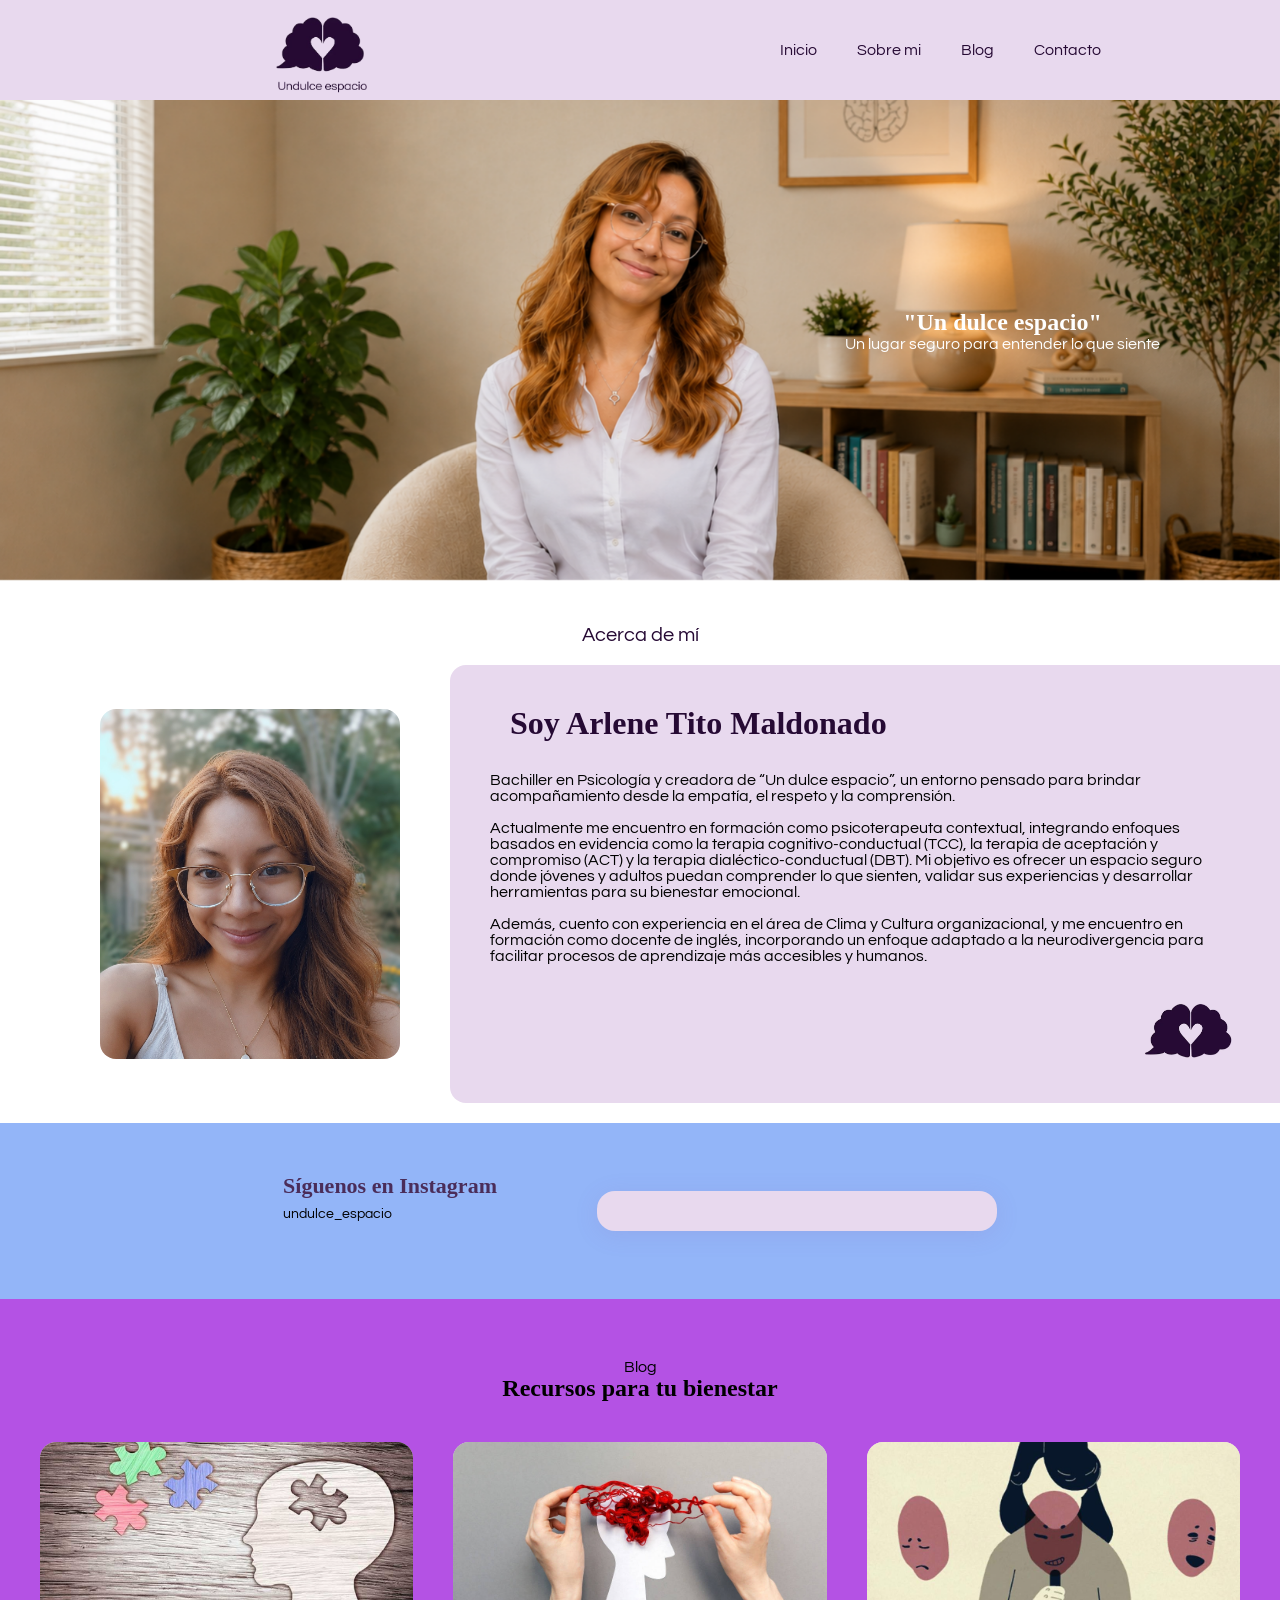
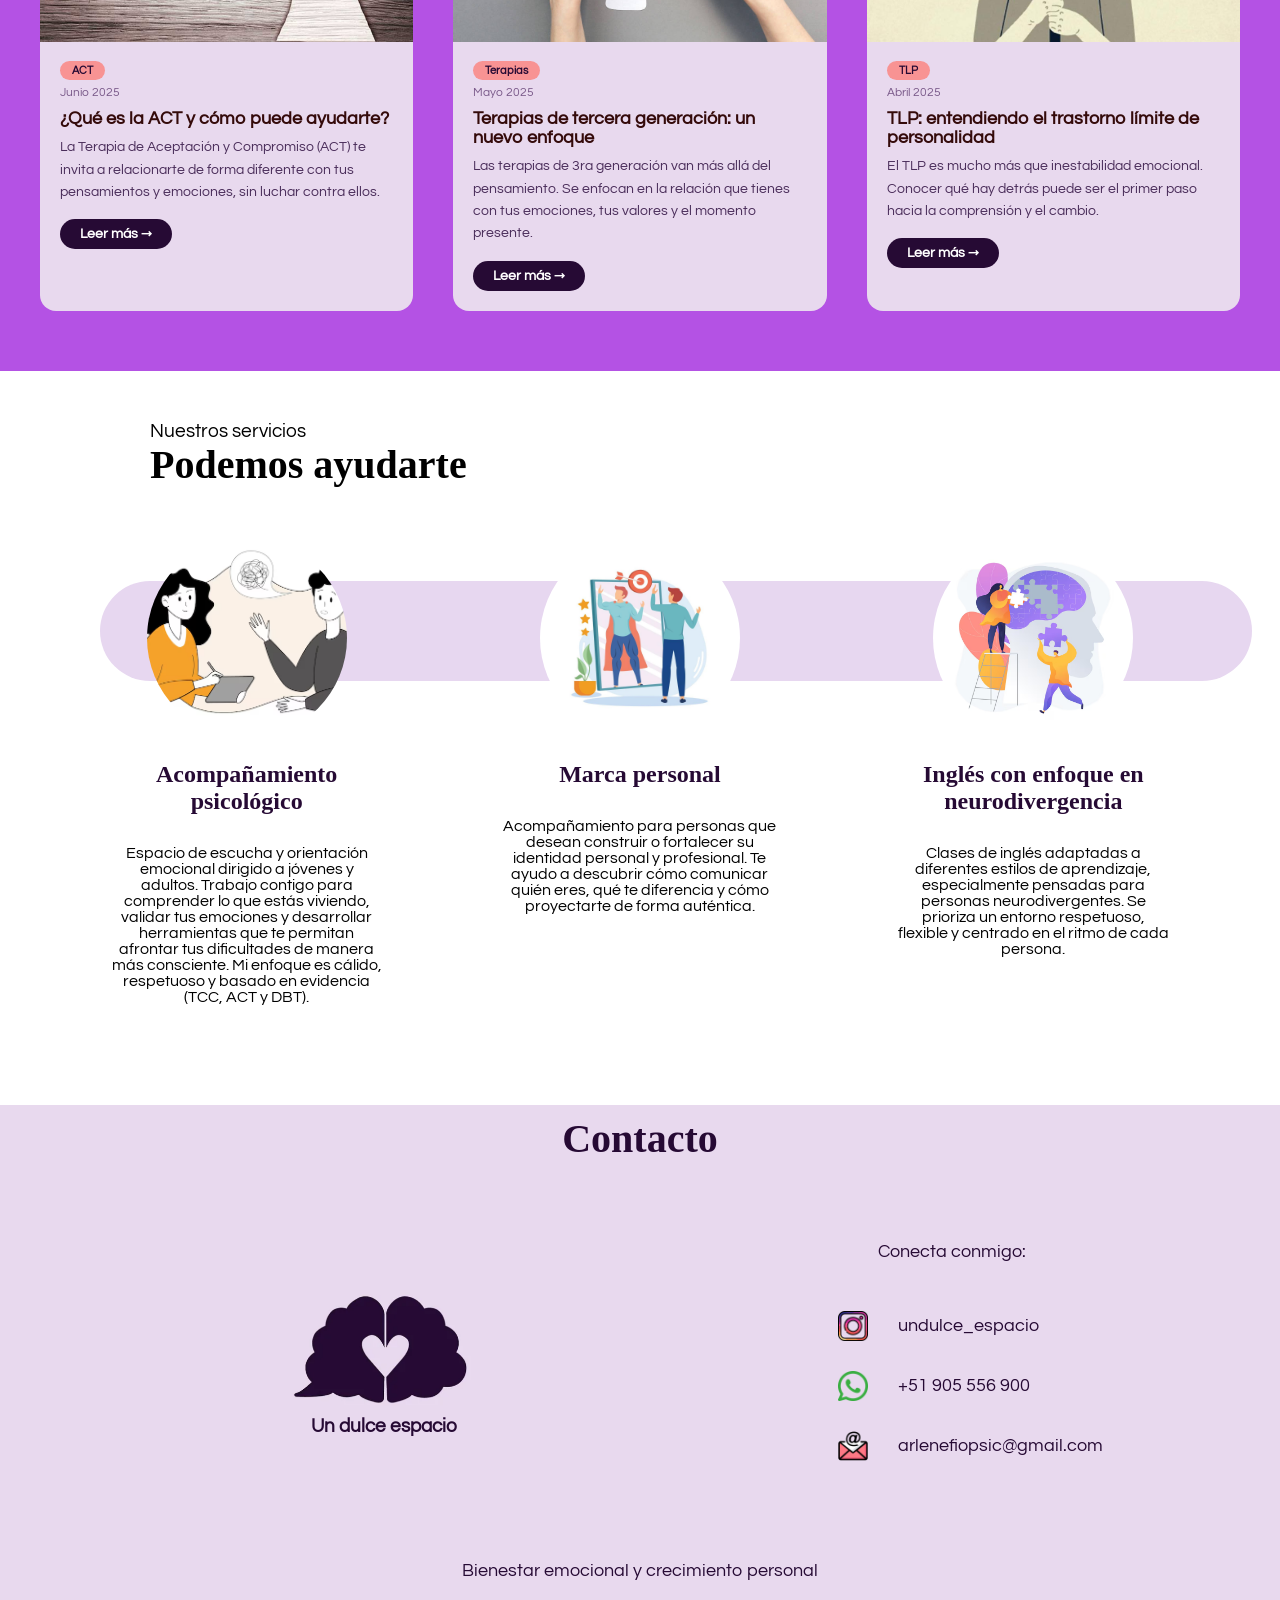
<file: index.html>
<!DOCTYPE html>
<html lang="en">

<head>
    <meta charset="UTF-8">
    <meta name="viewport" content="width=device-width, initial-scale=1.0">
    <title>Un dulce espacio</title>
    <link rel="stylesheet" href="index.css">
    <link rel="stylesheet" href="hero.css">
    <link rel="stylesheet" href="acerca_me.css">
    <link rel="stylesheet" href="insta.css">
    <link rel="stylesheet" href="services.css">
    <link rel="stylesheet" href="contact.css">
    <link rel="stylesheet" href="animacion.css">
    <link href="https://fonts.googleapis.com/css2?family=Questrial&display=swap" rel="stylesheet">
    <link rel="stylesheet" href="https://cdn.jsdelivr.net/npm/bootstrap-icons@1.11.3/font/bootstrap-icons.min.css">
</head>

<body>
    <div class="header_main animar" id="inicio">
        <a href="" class="Navbar_iz animar">
            <img src="img/logo_prin.png" alt="Logo">
            <!-- <span class="titulo">Undulce_espacio</span> -->
        </a>
        <nav class="Navbar_de animar">
            <ul id="menu_lista">
                <li class="Navbar_de_li"><a href="#">Inicio</a></li>
                <li class="Navbar_de_li"><a href="#acerca">Sobre mi</a></li>
                <li class="Navbar_de_li"><a href="#blog">Blog</a></li>
                <li class="Navbar_de_li"><a href="#contacto">Contacto</a></li>
                <li class="Navbar_de_i"><i class="bi bi-list barra_none" onclick="abrirMenu()"></i></li>
            </ul>
        </nav>
    </div>
    <!--  -->
    <nav class="Navbar_responsive" id="menu">
        <button class="cerrar" onclick="cerrarMenu()">✖</button>
        <ul>
            <li class=""><a href="#" onclick="cerrarMenu()">Inicio</a></li>
            <div class="linea_navbar"></div>
            <li class=""><a href="#acerca" onclick="cerrarMenu()">Sobre mi</a></li>
            <div class="linea_navbar"></div>
            <li class=""><a href="#blog" onclick="cerrarMenu()">Blog</a></li>
            <div class="linea_navbar"></div>
            <li class=""><a href="#contacto" onclick="cerrarMenu()">Contacto</a></li>
        </ul>
    </nav>
    <!--  -->
    <section class="hero animar_iz">
        <picture>
            <img src="img/logo_hero.png" alt="Imagen de encabezado">
        </picture>
        <div class="hero_texto animar">
            <h1>"Un dulce espacio"</h1>
            <p>Un lugar seguro para entender lo que siente</p>
        </div>
    </section>
    <!--  -->
    <div class="acerca_id" id="acerca"></div>
    <section class="acerca_me animar_iz">
        <span class="subtitulo">Acerca de mí</span>
        <div class="container_acerca animar">
            <img class="img_psico animar" src="img/arlene_perso.jpeg" alt="Imagen de acerca de mi">
            <div class="acerca_texto animar">
                <h1>Soy Arlene Tito Maldonado</h1>
                <img class="img_psico2 animar" src="img/arlene_perso.jpeg" alt="Imagen de acerca de mi">
                <p class="animar">Bachiller en Psicología y creadora de “Un dulce espacio”, un entorno pensado para
                    brindar
                    acompañamiento
                    desde la empatía, el respeto y la comprensión.
                    <br><br>
                    Actualmente me encuentro en formación como psicoterapeuta contextual, integrando enfoques basados en
                    evidencia como la terapia cognitivo-conductual (TCC), la terapia de aceptación y compromiso (ACT) y
                    la
                    terapia dialéctico-conductual (DBT). Mi objetivo es ofrecer un espacio seguro donde jóvenes y
                    adultos
                    puedan comprender lo que sienten, validar sus experiencias y desarrollar herramientas para su
                    bienestar
                    emocional.
                    <br><br>
                    Además, cuento con experiencia en el área de Clima y Cultura organizacional, y me encuentro en
                    formación
                    como docente de inglés, incorporando un enfoque adaptado a la neurodivergencia para facilitar
                    procesos
                    de aprendizaje más accesibles y humanos.
                </p>
                <img class="img_logo" src="img/logo_png.png" alt="Logo">
            </div>
        </div>
    </section>
    <!--  -->
    <section class="instagram animar_iz">
        <div class="insta_tex animar">
            <h2>Síguenos en Instagram</h2>
            <p class="subtitulo">undulce_espacio</p>
        </div>
        <div class="instagram-card animar">
            <blockquote class="instagram-media" data-instgrm-permalink="https://www.instagram.com/undulce_espacio/"
                data-instgrm-version="14">
            </blockquote>
            <script async src="//www.instagram.com/embed.js"></script>
        </div>
    </section>
    <!--  -->
    <section class="blog animar" id="blog">
        <span class="subtitulo">Blog</span>
        <h2>Recursos para tu bienestar</h2>
        <div id="blog_container" class="blog_container"></div>
    </section>
    <!--  -->
    <section class="services animar_iz">
        <span>Nuestros servicios</span>
        <h2 class="subtitulo">Podemos ayudarte</h2>
        <div class="linea"></div>
        <div class="services_container animar">
            <div class="service_card animar">
                <img src="img/img_1.avif" alt="Servicio 1">
                <h2>Acompañamiento psicológico</h2>
                <p>Espacio de escucha y orientación emocional dirigido a jóvenes y adultos. Trabajo contigo para
                    comprender lo que estás viviendo, validar tus emociones y desarrollar herramientas que te permitan
                    afrontar tus dificultades de manera más consciente.
                    Mi enfoque es cálido, respetuoso y basado en evidencia (TCC, ACT y DBT).</p>
            </div>
            <div class="service_card animar">
                <img src="img/img_2.jpg" alt="Servicio 2">
                <h2>Marca personal</h2>
                <p>Acompañamiento para personas que desean construir o fortalecer su identidad personal y profesional.
                    Te ayudo a descubrir cómo comunicar quién eres, qué te diferencia y cómo proyectarte de forma
                    auténtica.</p>
            </div>
            <div class="service_card animar">
                <img src="img/img_3.avif" alt="Servicio 3">
                <h2>Inglés con enfoque en neurodivergencia</h2>
                <p>Clases de inglés adaptadas a diferentes estilos de aprendizaje, especialmente pensadas para personas
                    neurodivergentes.
                    Se prioriza un entorno respetuoso, flexible y centrado en el ritmo de cada persona.</p>
            </div>
        </div>
    </section>
    <!--  -->
    <section class="contact animar_iz" id="contacto">
        <h2>Contacto</h2>
        <div class="container animar">
            <div class="logo_contac animar">
                <img src="img/logo_png.png" alt="Logo">
                <h3>Un dulce espacio</h3>
            </div>
            <div class="info_contac animar">
                <p>Conecta conmigo:</p>
                <div class="item_contacto animar">
                    <img src="img/icon_insta.png" alt="Instagram">
                    <span>undulce_espacio</span>
                </div>
                <div class="item_contacto animar">
                    <img src="img/icon_wasap.png" alt="WhatsApp">
                    <span>+51 905 556 900</span>
                </div>
                <div class="item_contacto animar">
                    <img src="img/icon_correo.png" alt="Correo">
                    <span>arlenefiopsic@gmail.com</span>
                </div>
            </div>
        </div>
        <p>
            Bienestar emocional y crecimiento personal
        </p>
    </section>
    <script src="index.js"></script>
</body>

</html>
</file>
<file: index.css>
* {
    margin: 0;
    padding: 0;
    box-sizing: border-box;
    font-family: 'Questrial', sans-serif;
}
h1, h2 {
    font-family: 'OtraFuente', serif;
}
/* Estilos para el encabezado */
.header_main {
    background-color: #E8D9EE;
    padding: 0;
    /*text-align: center;*/
    display: flex;
    position: fixed;
    z-index: 99;
    width: 100%;
    height: 100px;
    top: 0;
    left: 0;
    transition: 0.10s ease;
    animation: fadeDown 0.8s ease forwards;
}

.header_main.scrolled {
    background: rgba(255, 255, 255, 0.1);
    backdrop-filter: blur(15px);
    box-shadow: 0 4px 10px rgba(0, 0, 0, 0.2);
}

.header_main img {
    width: 120px;
    height: 120px;
    object-fit: contain;
}

.Navbar_iz {
    width: 50%;
    display: flex;
    justify-content: center;
    padding: 0;
    align-items: center;
    text-decoration: none;
    color: #260A34;
    gap: 30px;
}

.Navbar_de {
    width: 50%;
    display: flex;
    justify-content: center;
    align-items: center;
    text-decoration: none;
}

.Navbar_responsive {
    display: none;
}

.Navbar_de ul {
    list-style: none;
    display: flex;
    gap: 40px;
}

.barra_none {
    font-size: 20px;
    display: none;
}

.Navbar_de ul li a {
    text-decoration: none;
    color: #260A34;
}


/* CELULAR */
@media (max-width: 768px) {

    /* superior navbar */
    .header_main {
        padding: 12px 20px;
        background-color: #E8D9EE;
        align-items: center;
        justify-content: space-between;
    }

    .Navbar_iz {
        justify-content: flex-start;
        width: auto;
    }

    .Navbar_de {
        display: flex;
        justify-content: flex-end;
        margin-right: 30px;
        width: 20%;
    }

    .header_main img {
        width: 80%;
    }

    .barra_none {
        display: block;
        cursor: pointer;
    }
    .Navbar_de_li {
        display: none;
    }
    .Navbar_responsive {
        display: none;
        justify-content: center;
        align-items: center;
        background-color: #E8D9EE;
        width: 100%;
        height: 100vh;
        position: fixed;
        top: 0;
        left: 0;
        z-index: 100;
    }

    .Navbar_responsive ul {
        list-style: none;
        display: flex;
        flex-direction: column;
        align-items: center;
        gap: 20px;
        width: 100%;
        margin-top: 100px;
    }

    .Navbar_responsive ul li {
        text-align: center;
    }

    .Navbar_responsive ul li a {
        text-decoration: none;
        color: #260A34;
        font-size: 18px;
        display: block;
        padding: 5px;
        border-radius: 12px;
        transition: 0.3s;
    }

    .Navbar_responsive ul li a:hover {
        color: #000000;

    }

    .linea_navbar {
        width: 80%;
        height: 2px;
        background-color: #000000;
        border-radius: 10px;
        display: flex;
    }

    .cerrar {
        position: absolute;
        top: 20px;
        right: 20px;
        background: none;
        border: none;
        font-size: 20px;
        cursor: pointer;
        color: #260A34;
    }
}

@keyframes fadeDown {
    from {
        opacity: 0;
        transform: translateY(-20px);
    }

    to {
        opacity: 1;
        transform: translateY(0);
    }
}

#acerca {
    scroll-margin-top: 100px;
}

#blog {
    scroll-margin-top: 100px;
}

/* blog */
/* ===== BLOG SECTION ===== */
.blog {
    padding: 60px 40px;
    background-color: #b452e4;
    text-align: center;
}

.blog_container {
    display: grid;
    grid-template-columns: repeat(auto-fit, minmax(280px, 1fr));
    gap: 40px;
    margin-top: 40px;
}

/* ===== TARJETA ===== */
.blog_card {
    background-color: #E8D9EE;
    border-radius: 16px;
    overflow: hidden;
    text-align: left;
}

.blog_card img {
    width: 100%;
    height: 200px;
    object-fit: cover;
}

.blog_card h3 {
    font-size: 18px;
    font-weight: 600;
    color: #340a0a;
    padding: 0 20px;
    margin-bottom: 8px;
}

.blog_card p {
    font-size: 14px;
    color: #4a2d5a;
    padding: 0 20px;
    line-height: 1.6;
    margin-bottom: 16px;
}

/* ===== BADGES ===== */
.blog_categoria {
    display: inline-block;
    background-color: #f89393;
    color: #260A34;
    font-size: 11px;
    font-weight: 600;
    padding: 4px 12px;
    border-radius: 20px;
    margin: 16px 20px 6px;
}

.blog_fecha {
    display: block;
    font-size: 12px;
    color: #7a5a8a;
    padding: 0 20px;
    margin-bottom: 10px;
}

/* ===== BOTON LEER MAS ===== */
.blog_card a {
    display: inline-block;
    margin: 0 20px 20px;
    color: #ffffff;
    font-size: 14px;
    font-weight: 600;
    text-decoration: none;
    background-color: #260A34;
    padding: 8px 20px;
    border-radius: 20px;
    transition: opacity 0.3s ease;
}

.blog_card a:hover {
    opacity: 0.8;
}
</file>
<file: hero.css>
/* Estilos para el encabezado deslizante */
.hero {
    position: relative;
    min-height: 500px;
    margin-top: 80px;
    display: flex;
    align-items: center;
    justify-content: flex-end;
    animation: fadeUp 0.9s ease 0.3s both;
}

.hero picture {
    position: absolute;
    inset: 0;
    /* cubre todo */
    z-index: 0;
    animation: fadeUp 0.9s ease 0.5s both;
}

.hero picture img {
    width: 100%;
    height: 100%;
    object-fit: cover;
}

.hero_texto {
    position: relative;
    z-index: 1;
    margin-right: 120px;
    text-align: center;
    color: #ffffff;
    animation: fadeUp 0.9s ease 0.7s both;
}

.hero_texto h1 {
    animation: fadeUp 0.9s ease 0.9s both;
}

.hero_texto p {
    animation: fadeUp 0.9s ease 1.1s both;
}

/* CELULAR */
@media (max-width: 768px) {
    .hero_texto {
        margin-top: 300px;
        color: #000000;
        font-size: 15px;
        margin-left: auto;
        margin-right: auto;
    }
}

@keyframes fadeUp {
    from {
        opacity: 0;
        transform: translateY(30px);
    }

    to {
        opacity: 1;
        transform: translateY(0);
    }
}
</file>
<file: acerca_me.css>
/* Estilos para la sección de acerca de mi */
.acerca_me {
    justify-content: center;
    justify-content: flex-end;
    align-items: flex-end;
}

.acerca_me .subtitulo {
    display: block;
    font-size: 14px;
    color: #260A34;
    margin-top: 45px;
    margin-bottom: 20px;
    text-align: center;
    font-size: 20px;
}

.container_acerca {
    display: flex;
    align-items: center;
    padding: 0 0 0 100px;
    gap: 50px;
    justify-content: flex-start;
}

.acerca_me .img_psico {
    width: 300px;
    height: 350px;
    object-fit: cover;
    border-radius: 16px;
}

.acerca_me .img_psico2 {
    display: none;
}

.acerca_me .img_logo {
    width: 100px;
    display: block;
    margin-left: auto;
    object-fit: cover;
    margin-top: 30px;
}

.acerca_texto {
    background-color: #E8D9EE;
    /* color  */
    padding: 40px;
    border-radius: 16px 0 0 16px;
    position: relative;
    flex: 1;
}

.acerca_texto h1 {
    font-family: 'Playfair Display', serif;
    font-size: 32px;
    color: #260A34;
    margin-bottom: 30px;
    margin-left: 20px;
}

/* CELULAR */
@media (max-width: 768px) {

    /* acerca_me */
    .container_acerca {
        display: flex;
        flex-direction: column;
        align-items: center;
        gap: 20px;
        padding: 0 0 0 0;
        border-radius: 16px;
    }

    .acerca_me {
        align-items: center;
        justify-content: center;
        display: relative;
    }

    .acerca_me .img_psico {
        display: none;
    }

    .acerca_me .img_psico2 {
        display: block;
        width: 100%;
        height: 260px;
        object-fit: cover;
        border-radius: 16px;
        margin-bottom: 16px;
    }

}
</file>
<file: insta.css>
/* instagram */
.instagram {
    margin-top: 20px;
    background-color: #93b5f8;
    padding: 50px 20px;
    display: flex;
    align-items: center;
    justify-content: center;
    gap: 100px;
}

.insta_tex {
    display: flex;
    flex-direction: column;
    gap: 8px;
}

.instagram h2 {
    font-size: 22px;
    color: #4a2d5a;
    font-weight: 600;
}

.instagram p.subtitulo {
    font-size: 14px;
    color: #000000;
    margin-bottom: 28px;
}

.instagram-card {
    background: #E8D9EE;
    border-radius: 18px;
    padding: 20px;
    box-shadow: 0 4px 24px rgba(140, 90, 170, 0.13);
    max-width: 400px;
    width: 100%;
    display: flex;
    flex-direction: column;
    align-items: center;
}


/* CELULAR */
@media (max-width: 768px) {
    .instagram {
        flex-direction: column;
        gap: 5px;
    }

    .insta_tex {
        display: flex;
        align-items: center;
    }
}
</file>
<file: services.css>
/* services */
.services {
    padding: 50px 100px;
    position: relative;
}

.services span {
    margin-left: 50px;
    font-size: 19px;
}

.services .subtitulo {
    color: #000000;
    margin-left: 50px;
    font-size: 40px;
}

.services_container {
    text-align: center;
    display: flex;
    justify-content: center;
    gap: 100px;
}

.services_container img {
    width: 200px;
    height: 200px;
    object-fit: cover;
    margin-bottom: 20px;
    border-radius: 50%;
}

.service_card {
    align-items: center;
    padding: 50px 10px;
    width: 700px;
}

.service_card h2 {
    color: #260A34;
    margin-bottom: 30px;
}

/* Línea morada atrás */
.linea {
    width: 90%;
    height: 100px;
    background-color: #e7d7f0;
    border-radius: 50px;
    /*position: absolute;
    top: 1870px;
    left: 50%;
    transform: translateX(-50%);*/
    z-index: -1;
    overflow: hidden;
    position: absolute;
    top: 210px;
    display: block;
}

@media (max-width: 768px) {
    .linea {
        display: none;
    }

    .services {
        padding: 20px;
        gap: 0px;
    }

    .services_container {
        flex-direction: column;
        margin-top: 40px;
        padding: 0;
        gap: 30px;
    }

    .service_card {
        width: 100%;
        padding: 50px;
        background-color: #93b5f8;
        border-radius: 16px;
    }

    .service_card h2 {
        color: #000000;
        margin-bottom: 20px;
    }

    .service_card p {
        color: #ffffff;
    }
}
</file>
<file: contact.css>
/* contact */
.contact {
    background-color: #E8D9EE;
    width: 100%;
    color: #260A34;

}

.contact h2 {
    font-size: 40px;
    text-align: center;
    padding: 10px 0;
}

.container {
    width: 100%;
    display: flex;
    align-items: center;
}

.logo_contac {
    padding: 20px;
    width: 60%;
    text-align: center;
}

.logo_contac img {
    width: 200px;
    height: auto;
    object-fit: contain;
}

.info_contac {
    width: 40%;
    padding: 50px 70px;
}

.info_contac p {
    text-align: left;
    margin-bottom: 30px;
    gap: 30px;
    display: flex;
    font-size: 18px;
    margin-left: 40px;
}

.item_contacto {
    margin-bottom: 30px;
    gap: 30px;
    display: flex;
    font-size: 18px;
    align-items: center;
    text-align: center;
}

.item_contacto a {
    display: flex;
    align-items: center;
    gap: 30px;
    text-decoration: none;
    color: #260A34;
}

.info_contac img {
    width: 30px;
    height: 30px;
    object-fit: contain;
}

.contact p {
    font-size: 18px;
    text-align: center;
    padding: 20px 0;
}

@media (max-width: 768px) {

    /* contact  */
    .contact h2 {
        font-size: 40px;
        justify-content: center;
        display: flex;
        align-items: center;
    }

    .container {
        flex-direction: column-reverse;
        margin-left: auto;
        margin-right: auto;
    }

    .logo_contac {
        width: 100%;
        padding: 20px 20px;
    }

    .logo_contac img {
        width: 180px;
    }

    .info_contac {
        width: 100%;
        padding: 0 20px;
    }

    .info_contac p {
        align-items: center;
        margin-left: 165px;
        margin-top: -30px;
        margin-bottom: 10px;
        font-size: 16px;
    }

    .item_contacto {
        margin-right: 30px;
        display: flex;
        margin-left: 70px;
    }
}
</file>
<file: animacion.css>
.animar {
    opacity: 0;
    transform: translateY(40px);
    transition: opacity 0.7s ease, transform 0.7s ease;
}

.animar_izq {
    opacity: 0;
    transform: translateX(-40px);
    transition: opacity 0.7s ease, transform 0.7s ease;
}

.animar_der {
    opacity: 0;
    transform: translateX(40px);
    transition: opacity 0.7s ease, transform 0.7s ease;
}

.visible {
    opacity: 1 !important;
    transform: translate(0) !important;
}
</file>
